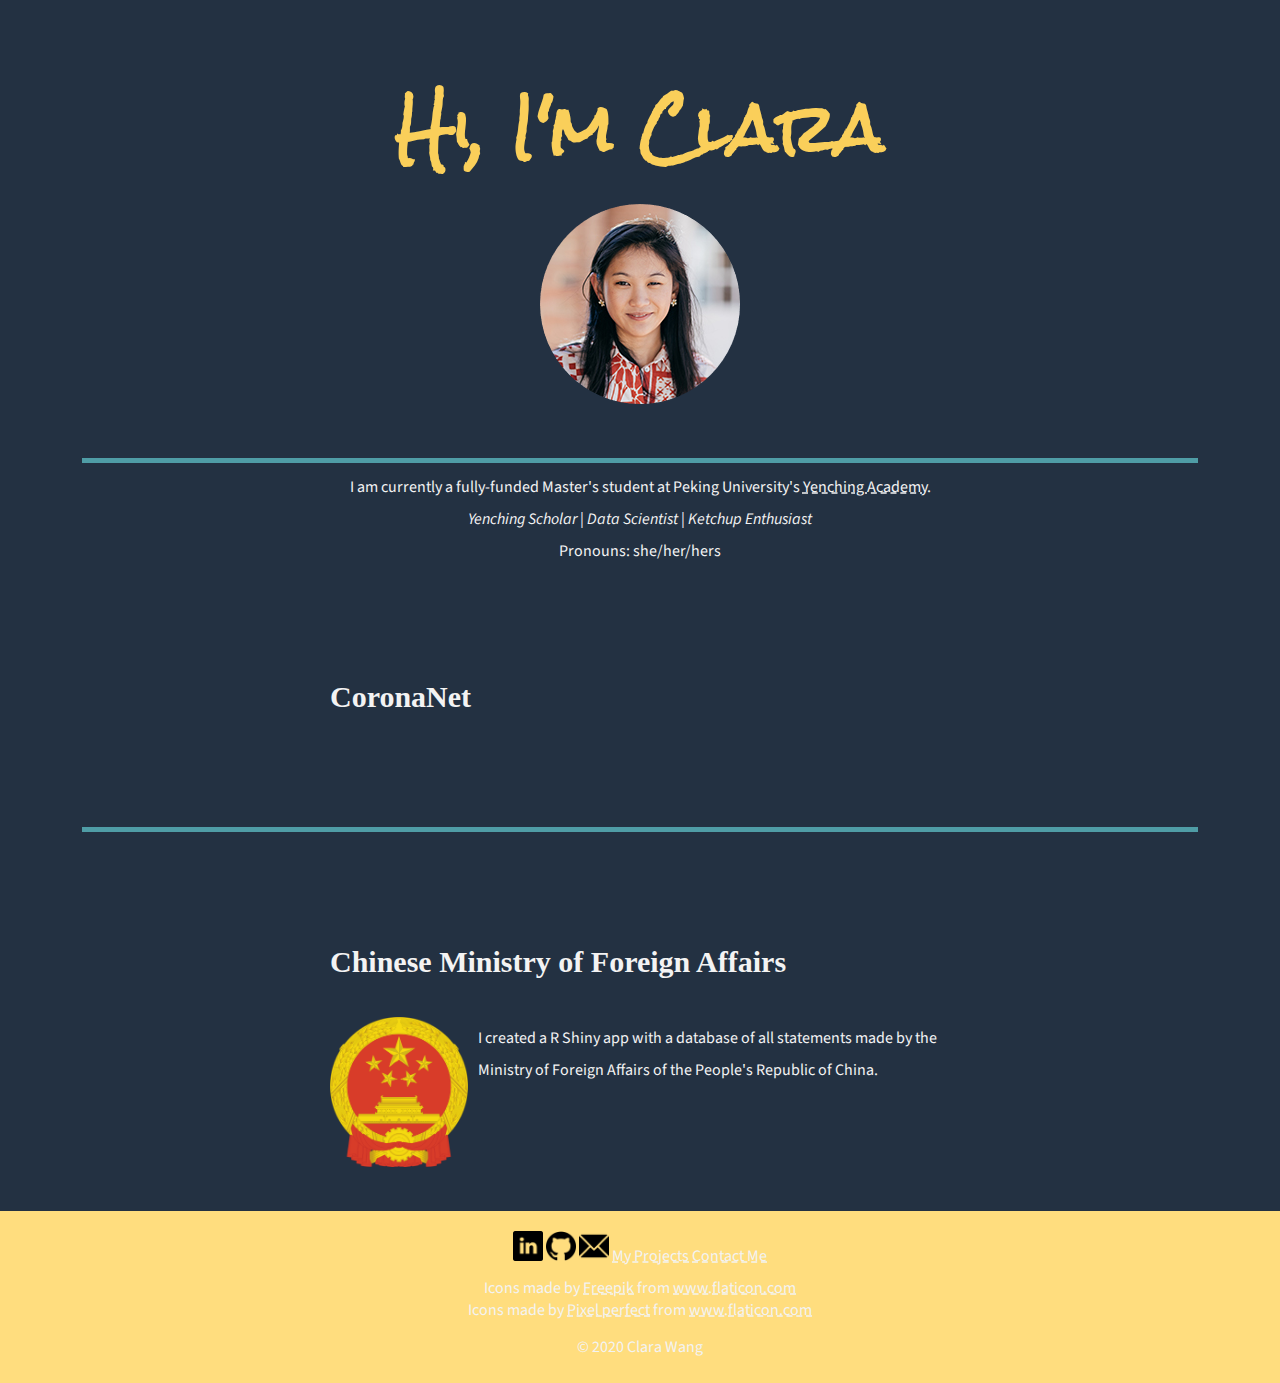
<file: index.html>
<!DOCTYPE html>
<html lang="en" dir="ltr">

<head>
  <meta charset="utf-8">
  <title>Clara Wang</title>
  <link rel="stylesheet" href="css/styles.css">
  <link rel="icon" href="favicon.ico">
  <!-- <link rel="stylesheet" href="https://stackpath.bootstrapcdn.com/bootstrap/4.5.0/css/bootstrap.min.css" integrity="sha384-9aIt2nRpC12Uk9gS9baDl411NQApFmC26EwAOH8WgZl5MYYxFfc+NcPb1dKGj7Sk" crossorigin="anonymous"> -->
  <link href="https://fonts.googleapis.com/css2?family=Overlock+SC&family=Rock+Salt&family=Source+Sans+Pro&display=swap" rel="stylesheet">
</head>

<body>

  <div class="top-container">
    <h1 class="heading-en">Hi, I'm Clara</h1>
    <!-- <h1 class="heading-ch">王月媛</h1> -->
    <img class="headshot" src="images/clara-circle.png" alt="clara headshot">
  </div>

  <div class="middle-container">
    <hr>
    <p>I am currently a fully-funded Master's student at Peking University's <a href="https://yenchingacademy.pku.edu.cn/">Yenching Academy</a>.</p>
    <p><em>Yenching Scholar</em> | <em>Data Scientist</em> | <em>Ketchup Enthusiast</em></p>
    <p>Pronouns: she/her/hers</p>
    <div class="project-section">
      <h2 class="subheading">CoronaNet</h2>

    </div>
    <hr>
    <div class="project-section">
      <h2 class="subheading">Chinese Ministry of Foreign Affairs</h2>
      <img class="chinafm-logo" src="images/chinafm-logo.png">
      <p>
        I created a R Shiny app with a database of all statements made by the Ministry of Foreign Affairs of the People's Republic of China.
      </p>
    </div>

  </div>

  <div class="bottom-container">
    <a href="www.linkedin.com"><img src="images/001-linkedin.png" height=30px></a>
    <a href="www.github.com"><img src="images/002-github.png" height=30px></a>
    <a href="www.linkedin.com"><img src="images/003-email.png" height=30px></a>
    <a href="projects.html">My Projects</a>
    <a href="contact.html">Contact Me</a>
    <p>
      <div>Icons made by <a href="https://www.flaticon.com/authors/freepik" title="Freepik">Freepik</a> from <a href="https://www.flaticon.com/"     title="Flaticon">www.flaticon.com</a></div><div>Icons made by <a href="https://www.flaticon.com/authors/pixel-perfect" title="Pixel perfect">Pixel perfect</a> from <a href="https://www.flaticon.com/"     title="Flaticon">www.flaticon.com</a></div>
    </p>
    <p>© 2020 Clara Wang</p>
  </div>


</body>

</html>
</file>
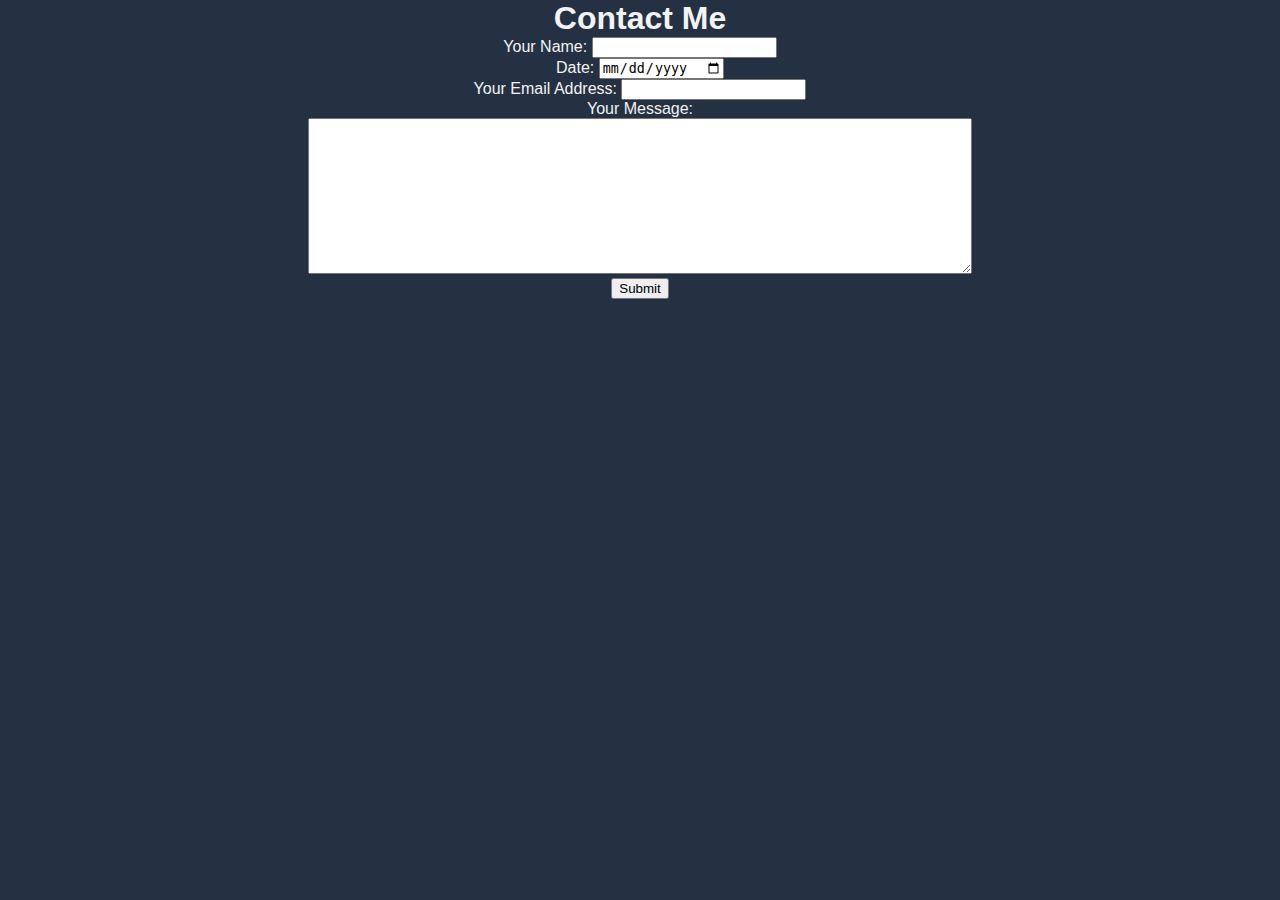
<file: contact.html>
<!DOCTYPE html>
<html lang="en" dir="ltr">
  <head>
    <meta charset="utf-8">
    <title>Contact Me</title>
    <link rel="stylesheet" href="css/styles.css">
  </head>
  <body>
    <h1>Contact Me</h1>
    <form class="" action="mailto:seagullnutkin@gmail.com" method="post" enctype="text/plain">
      <label>Your Name:</label>
      <input type="text" name="yourName" value=""><br>
      <label>Date:</label>
      <input type="date" name="currentDate" value=""><br>
      <label>Your Email Address:</label>
      <input type="email" name="yourEmail" value=""><br>
      <label>Your Message:</label><br>
      <textarea name="yourMessage" rows="10" cols="80"></textarea><br>
      <input type="submit" name="">
    </form>
  </body>
</html>
</file>
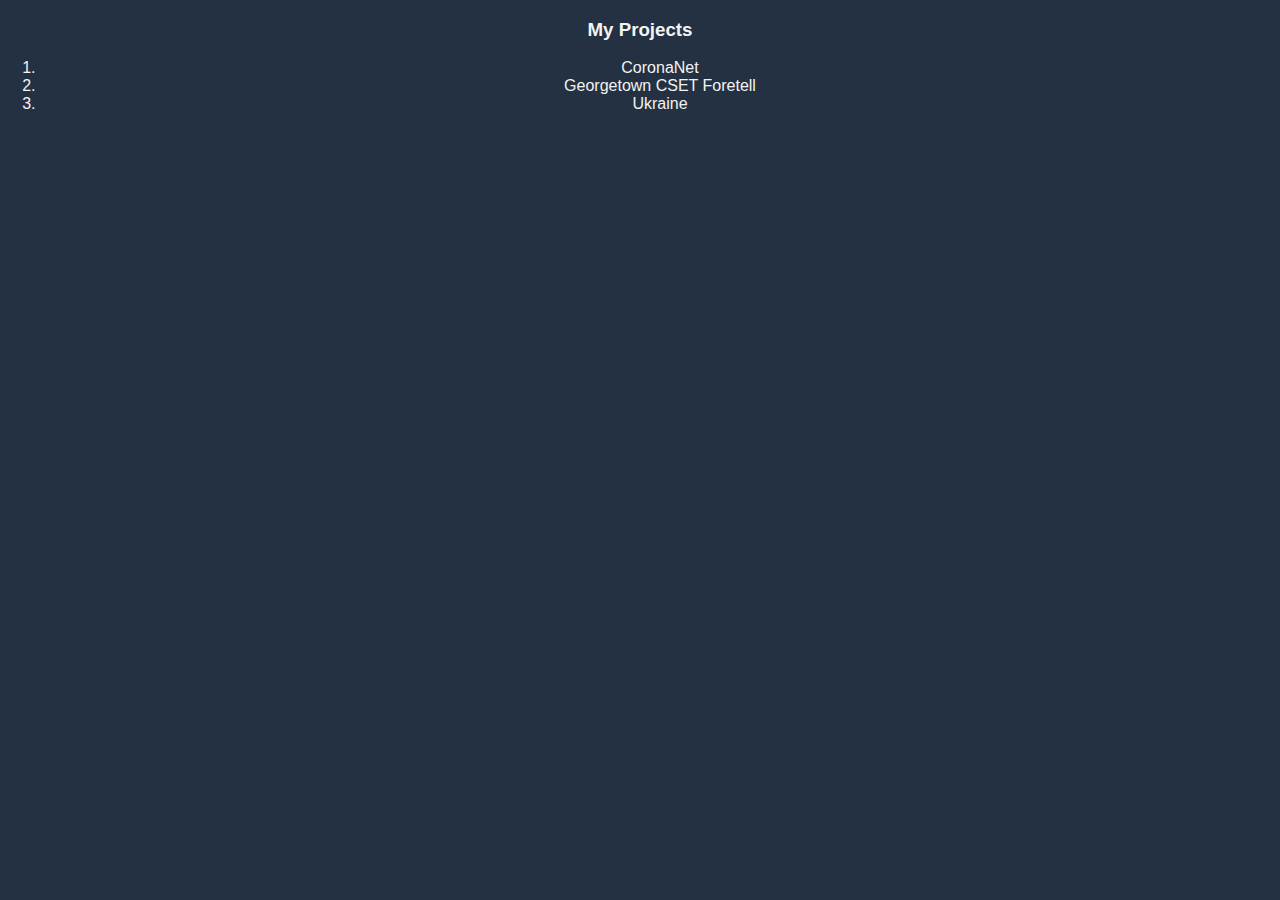
<file: projects.html>
<!DOCTYPE html>
<html lang="en" dir="ltr">
  <head>
    <meta charset="utf-8">
    <title>My Projects</title>
    <link rel="stylesheet" href="css/styles.css">
  </head>
  <body>
    <h3>My Projects</h3>
    <ol>
      <li>CoronaNet</li>
      <li>Georgetown CSET Foretell</li>
      <li>Ukraine</li>
    </ol>
  </body>
</html>
</file>
<file: css/styles.css>
body {
  background-color: #233142;
  color: #f3f3f3;
  font-family: "Source Sans Pro", calibri, arial, sans-serif;
  margin: 0;
  text-align: center;
}

h1 {
  margin:0 auto 0 auto;
}

a:link {
  color: #f3f3f3;
  text-decoration-style: dashed;
}

a:visited {
  color: #2b2d2f;
}

a:hover {
/*  background-color: #e95280;
  padding: 3px*/
  color: #f3f3f3;
  transition: .2s;
}

hr {
  border-color: #4f9da6;
  border-style: none;
  border-top-style: solid;
  border-width: 5px;
  height: 0;
  width: 90%;
}

p {
  margin: 0;
  padding: 5px;
  /*display: inline-block;*/
}

/**********************CLASS SELECTORS************************/
.top-container {
  background-color: #233142;
  color: #f3f3f3;
  padding: 20px;
  position: relative;
  padding-top: 50px;
  margin: 0;
}

.middle-container {
  background-color: #233142;
  padding: 20px;
  margin: 0 auto 0 auto;
}

.project-section {
  background-color: #233142;
  color: #f3f3f3;
  width: 50%;
  line-height: 2;
  margin: 100px auto 100px auto;
  text-align: left;
}

.bottom-container{
  background-color: #ffdd7e;
/*  width: 200px;
  height: 200px;*/
  margin: 0 auto 0 auto;
  padding: 20px;
}

.heading-en {
  color: #facf5a;
  font-family: "Rock Salt", "Brush Script MT", "Trebuchet MS", cursive;
  font-weight: bold;
  font-size: 4rem;
  margin-top: 0 auto 0 auto;
}

.heading-ch {
  color: #facf5a;
  font-family: "DengXian", calibri, arial, sans-serif;
  font-size: 3.5rem;
  margin: 0 auto 20px auto;
}

.subheading {
  color: #f3f3f3;
  font-family: "Trebuchet MS";
  margin-top: 0;
  font-size: 30px;
}

.chinese-text {
  color: #f3f3f3;
  font-family: "DengXian", calibri, arial, sans-serif;
  font-weight: bold;
}

.top-cloud {
  position: absolute;
  top: 20px;
  right: 120px;
}

.bottom-cloud {
  position: absolute;
  top: 180px;
  left: 120px;
}

.headshot {
  height: 200px;
}
.chinafm-logo {
  float: left;
  height: 150px;
  margin-right: 10px;
}


/**********************ID SELECTORS************************/

/*
#heading {
  color: black;
  font-family: "DengXian";
}
*/
</file>
